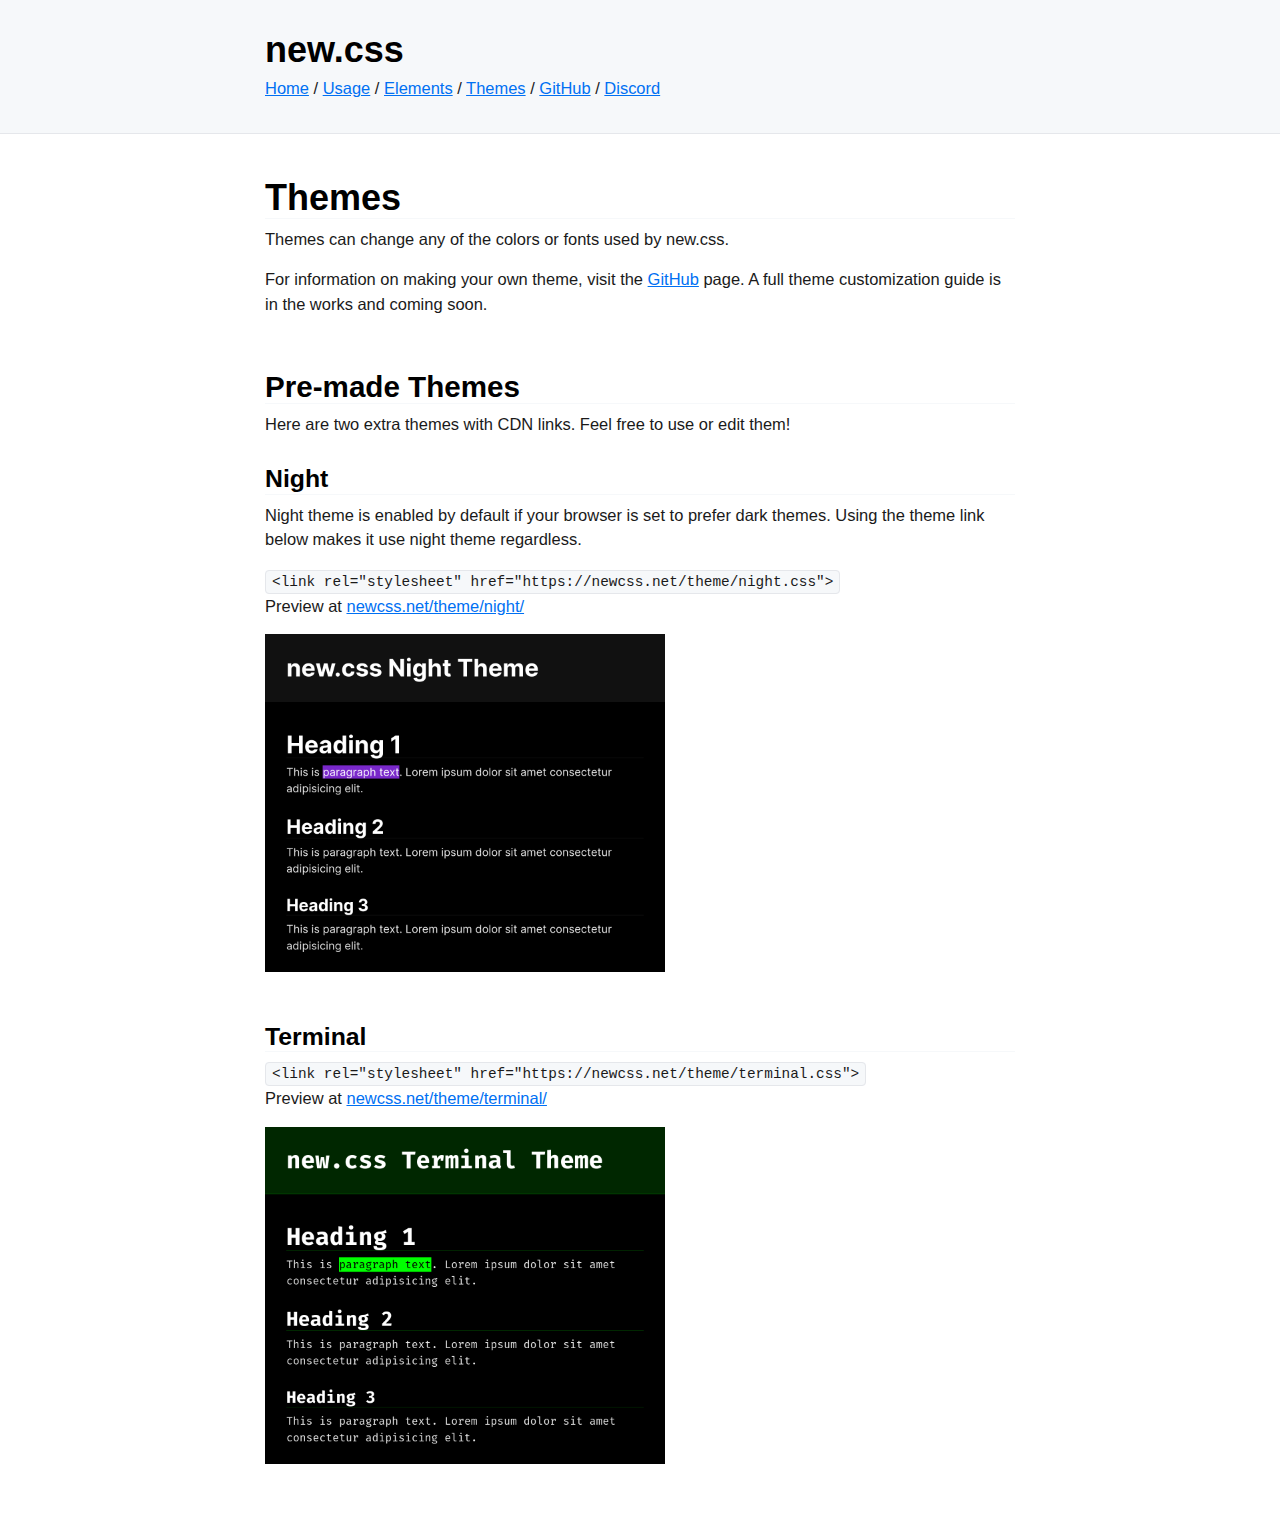
<file: themes.html>
<!DOCTYPE html>
<html lang="en">
<head>
    <meta charset="UTF-8">
    <meta name="viewport" content="width=device-width, initial-scale=1.0">
    <title>new.css</title>
    <meta name="description" content="A classless CSS framework to write modern websites using only HTML.">
    <meta name="keywords" content="newcss,new.css,css,xz,css framework,classless css,xz.style">
    <meta property="og:title" content="new.css">
    <meta property="og:url" content="https://newcss.net">
    <meta property="og:description" content="A classless CSS framework to write modern websites using only HTML.">
    <meta property="og:type" content="website">
    <meta property="og:image" content="https://newcss.net/_assets/og.png">
    <link rel="stylesheet" href="/new.min.css">
</head>
<body>
    <header>
        <h1>new.css</h1>
        <nav>
            <a href="https://newcss.net">Home</a> /
            <a href="https://newcss.net/usage/">Usage</a> /
            <a href="https://newcss.net/usage/elements/">Elements</a> /
            <a href="https://newcss.net/themes/">Themes</a> /
            <a href="https://github.com/xz/new.css">GitHub</a> / 
            <a href="https://discord.gg/hhuuC4w">Discord</a>
        </nav>
    </header>

    <h1>Themes</h1>

    <p>Themes can change any of the colors or fonts used by new.css.</p>
    
    <p>For information on making your own theme, visit the <a href="https://github.com/xz/new.css#Customizing">GitHub</a> page. A full theme customization guide is in the works and coming soon.</p>

    <br>

    <h2>Pre-made Themes</h2>

    <p>Here are two extra themes with CDN links. Feel free to use or edit them!</p>

    <h3 id="night">Night</h3>

    <p>Night theme is enabled by default if your browser is set to prefer dark themes. Using the theme link below makes it use night theme regardless.</p>

    <code>&lt;link rel=&quot;stylesheet&quot; href=&quot;https://newcss.net/theme/night.css&quot;&gt;</code>

    <p>Preview at <a href="https://newcss.net/theme/night/">newcss.net/theme/night/</a></p>

    <p><img src="/_assets/night.png" alt="Night theme" width="400px"></p>

    <h3 id="terminal">Terminal</h3>

    <code>&lt;link rel=&quot;stylesheet&quot; href=&quot;https://newcss.net/theme/terminal.css&quot;&gt;</code>

    <p>Preview at <a href="https://newcss.net/theme/terminal/">newcss.net/theme/terminal/</a></p>

    <p><img src="/_assets/terminal.png" alt="Terminal theme" width="400px"></p>

    <script async defer src="https://api.newcss.net/latest.js"></script>
    <noscript><img src="https://api.newcss.net/noscript.gif" alt=""></noscript>
</body>
</file>
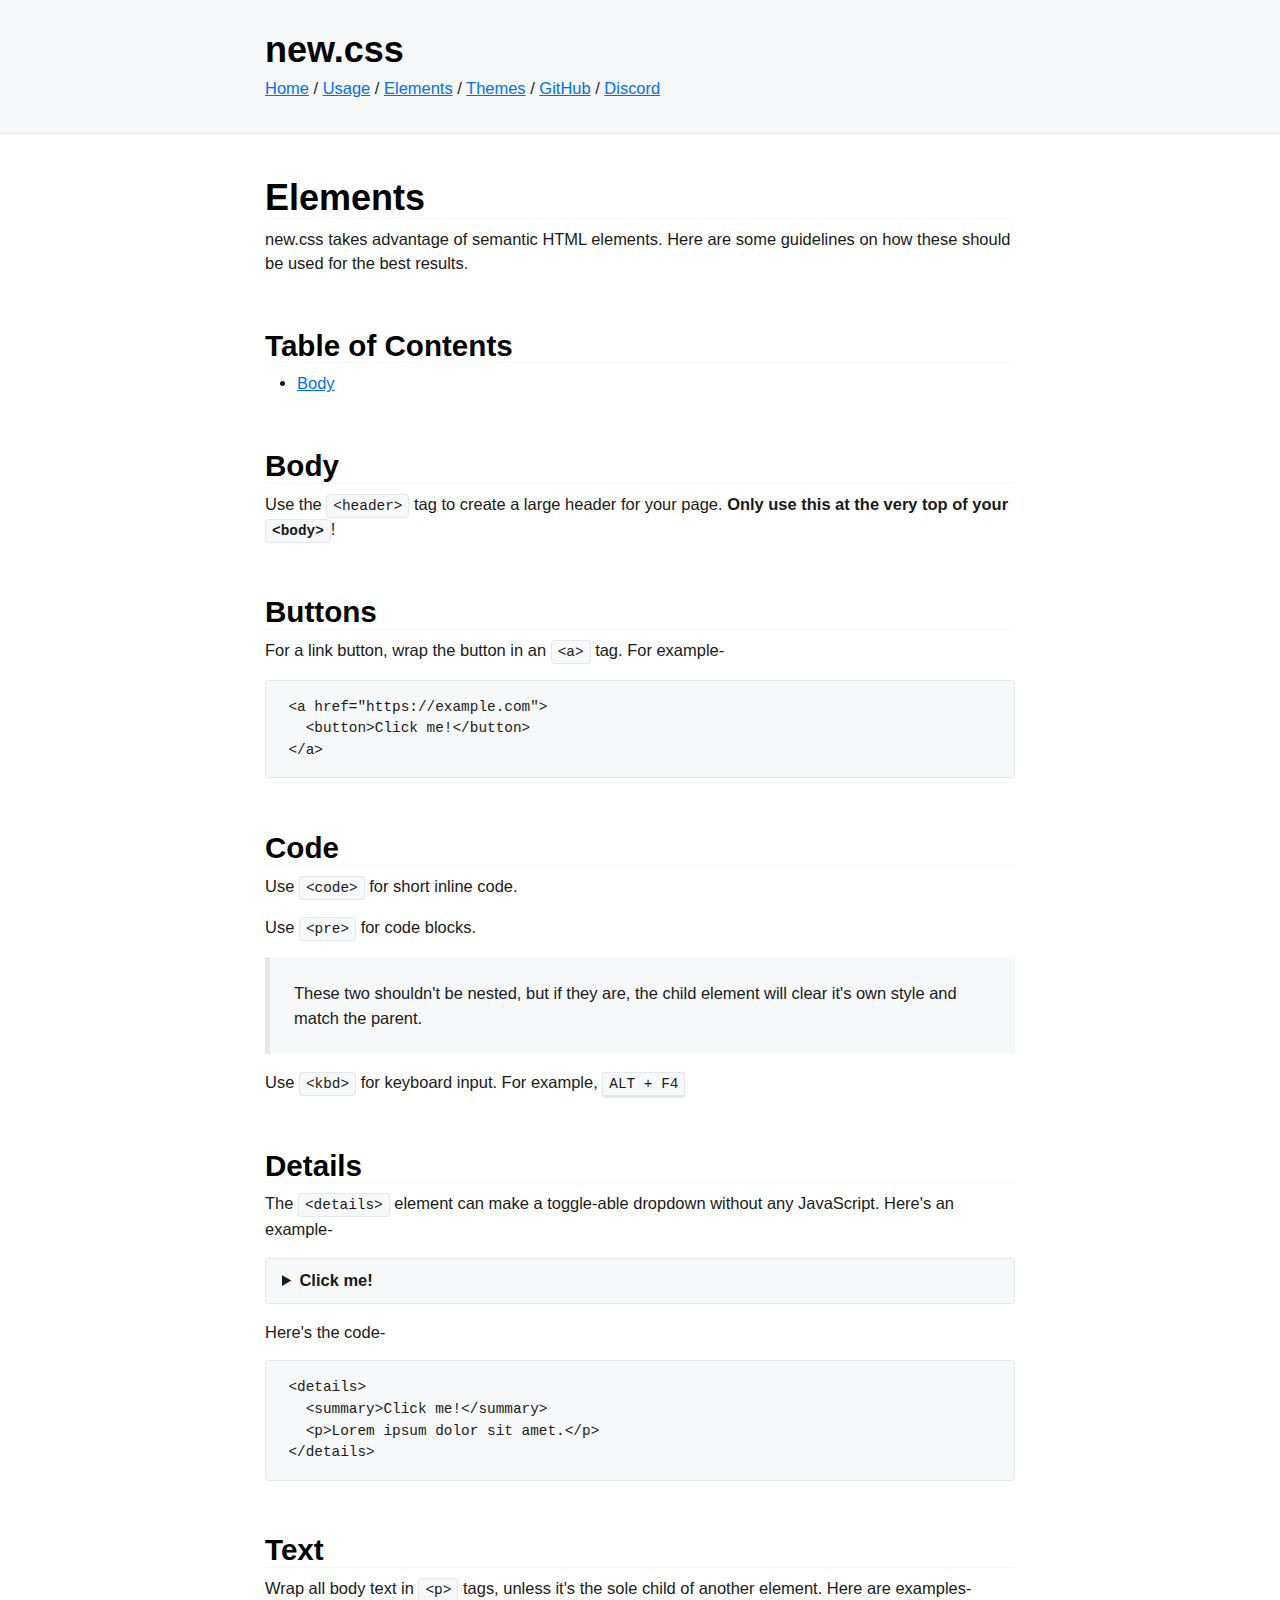
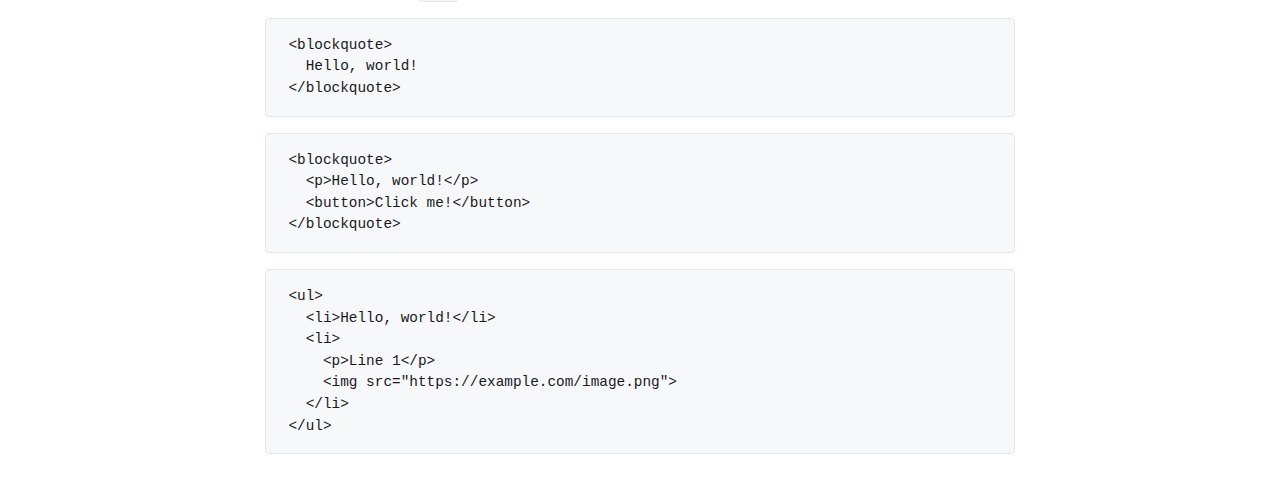
<file: usage/elements.html>
<!DOCTYPE html>
<html lang="en">
<head>
    <meta charset="UTF-8">
    <meta name="viewport" content="width=device-width, initial-scale=1.0">
    <title>Elements - new.css</title>
    <meta name="description" content="A classless CSS framework to write modern websites using only HTML.">
    <meta name="keywords" content="newcss,new.css,css,xz,css framework,classless css,xz.style">
    <meta property="og:title" content="new.css">
    <meta property="og:url" content="https://newcss.net">
    <meta property="og:description" content="A classless CSS framework to write modern websites using only HTML.">
    <meta property="og:type" content="website">
    <meta property="og:image" content="https://newcss.net/_assets/og.png">
    <link rel="stylesheet" href="/new.min.css">
</head>
<body>
    <header>
        <h1>new.css</h1>
        <nav>
            <a href="https://newcss.net">Home</a> /
            <a href="https://newcss.net/usage/">Usage</a> /
            <a href="https://newcss.net/usage/elements/">Elements</a> /
            <a href="https://newcss.net/themes/">Themes</a> /
            <a href="https://github.com/xz/new.css">GitHub</a> / 
            <a href="https://discord.gg/hhuuC4w">Discord</a>
        </nav>
    </header>

    <h1>Elements</h1>

    <p>new.css takes advantage of semantic HTML elements. Here are some guidelines on how these should be used for the best results.</p>

    <br>

    <h2>Table of Contents</h2>
    <ul>
        <li><a href="#body">Body</a></li>
    </ul>

    <br>

    <h2>Body</h2>
    
    <p>Use the <code>&lt;header&gt;</code> tag to create a large header for your page. <strong>Only use this at the very top of your <code>&lt;body&gt;</code></strong>!</p>

    <br>

    <h2>Buttons</h2>

    <p>For a link button, wrap the button in an <code>&lt;a&gt;</code> tag. For example-</p>

    <pre>
&lt;a href=&quot;https://example.com&quot;&gt;
  &lt;button&gt;Click me!&lt;/button&gt;
&lt;/a&gt;</pre>

    <br>

    <h2>Code</h2>

    <p>Use <code>&lt;code&gt;</code> for short inline code.</p>

    <p>Use <code>&lt;pre&gt;</code> for code blocks.</p>

    <blockquote>These two shouldn't be nested, but if they are, the child element will clear it's own style and match the parent.</blockquote>

    <p>Use <code>&lt;kbd&gt;</code> for keyboard input. For example, <kbd>ALT + F4</kbd></p>

    <br>

    <h2>Details</h2>

    <p>The <code>&lt;details&gt;</code> element can make a toggle-able dropdown without any JavaScript. Here's an example-</p>

    <details>
        <summary>Click me!</summary>
        <p>Lorem ipsum dolor sit amet.</p>
    </details>

    <p>Here's the code-</p>

<pre>
&lt;details&gt;
  &lt;summary&gt;Click me!&lt;/summary&gt;
  &lt;p&gt;Lorem ipsum dolor sit amet.&lt;/p&gt;
&lt;/details&gt;    
</pre>

    <br>

    <h2>Text</h2>

    <p>Wrap all body text in <code>&lt;p&gt;</code> tags, unless it's the sole child of another element. Here are examples-</p>

<pre>
&lt;blockquote&gt;
  Hello, world!
&lt;/blockquote&gt;
</pre>

<pre>
&lt;blockquote&gt;
  &lt;p&gt;Hello, world!&lt;/p&gt;
  &lt;button&gt;Click me!&lt;/button&gt;
&lt;/blockquote&gt;
</pre>

<pre>
&lt;ul&gt;
  &lt;li&gt;Hello, world!&lt;/li&gt;
  &lt;li&gt;
    &lt;p&gt;Line 1&lt;/p&gt;
    &lt;img src=&quot;https://example.com/image.png&quot;&gt;
  &lt;/li&gt;
&lt;/ul&gt;
</pre>
    
    <script async defer src="https://api.newcss.net/latest.js"></script>
    <noscript><img src="https://api.newcss.net/noscript.gif" alt=""></noscript>

</body>
</file>
<file: new.min.css>
@import "https://fonts.xz.style/serve/inter.css";:root{--nc-font-sans:Inter,-apple-system,BlinkMacSystemFont,'Segoe UI',Roboto,Oxygen,Ubuntu,Cantarell,'Open Sans','Helvetica Neue',sans-serif,"Apple Color Emoji","Segoe UI Emoji","Segoe UI Symbol";--nc-font-mono:Consolas,monaco,'Ubuntu Mono','Liberation Mono','Courier New',Courier,monospace;--nc-tx-1:#000;--nc-tx-2:#1A1A1A;--nc-bg-1:#FFF;--nc-bg-2:#F6F8FA;--nc-bg-3:#E5E7EB;--nc-lk-1:#0070F3;--nc-lk-2:#0366D6;--nc-lk-tx:#FFF;--nc-ac-1:#79FFE1;--nc-ac-tx:#0C4047}@media (prefers-color-scheme: dark){:root{--nc-tx-1:#fff;--nc-tx-2:#eee;--nc-bg-1:#000;--nc-bg-2:#111;--nc-bg-3:#222;--nc-lk-1:#3291FF;--nc-lk-2:#0070F3;--nc-lk-tx:#FFF;--nc-ac-1:#7928CA;--nc-ac-tx:#FFF}}*{margin:0;padding:0}address,area,article,aside,audio,blockquote,datalist,details,dl,fieldset,figure,form,input,iframe,img,meter,nav,ol,optgroup,option,output,p,pre,progress,ruby,section,table,textarea,ul,video{margin-bottom:1rem}html,input,select,button{font-family:var(--nc-font-sans)}body{margin:0 auto;max-width:750px;padding:2rem;border-radius:6px;overflow-x:hidden;word-break:break-word;overflow-wrap:break-word;background:var(--nc-bg-1);color:var(--nc-tx-2);font-size:1.03rem;line-height:1.5}::selection{background:var(--nc-ac-1);color:var(--nc-ac-tx)}p{margin-bottom:1rem}h1,h2,h3,h4,h5,h6{line-height:1;color:var(--nc-tx-1);padding-top:.875rem}h1,h2,h3{color:var(--nc-tx-1);padding-bottom:2px;margin-bottom:8px;border-bottom:1px solid var(--nc-bg-2)}h4,h5,h6{margin-bottom:.3rem}h1{font-size:2.25rem}h2{font-size:1.85rem}h3{font-size:1.55rem}h4{font-size:1.25rem}h5{font-size:1rem}h6{font-size:.875rem}a{color:var(--nc-lk-1)}a:hover{color:var(--nc-lk-2)}abbr:hover{cursor:help}blockquote{padding:1.5rem;background:var(--nc-bg-2);border-left:5px solid var(--nc-bg-3)}abbr{cursor:help}blockquote :last-child{padding-bottom:0;margin-bottom:0}header{background:var(--nc-bg-2);border-bottom:1px solid var(--nc-bg-3);padding:2rem 1.5rem;margin:-2rem calc(0px - (50vw - 50%)) 2rem;padding-left:calc(50vw - 50%);padding-right:calc(50vw - 50%)}header h1,header h2,header h3{padding-bottom:0;border-bottom:0}header > :first-child{margin-top:0;padding-top:0}header > :last-child{margin-bottom:0}a button,button,input[type="submit"],input[type="reset"],input[type="button"]{font-size:1rem;display:inline-block;padding:6px 12px;text-align:center;text-decoration:none;white-space:nowrap;background:var(--nc-lk-1);color:var(--nc-lk-tx);border:0;border-radius:4px;box-sizing:border-box;cursor:pointer;color:var(--nc-lk-tx)}a button[disabled],button[disabled],input[type="submit"][disabled],input[type="reset"][disabled],input[type="button"][disabled]{cursor:default;opacity:.5;cursor:not-allowed}a button:focus,a button:hover,button:focus,button:hover,input[type="submit"]:focus,input[type="submit"]:hover,input[type="reset"]:focus,input[type="reset"]:hover,input[type="button"]:focus,input[type="button"]:hover{background:var(--nc-lk-2)}code,pre,kbd,samp{font-family:var(--nc-font-mono)}code,samp,kbd,pre{background:var(--nc-bg-2);border:1px solid var(--nc-bg-3);border-radius:4px;padding:3px 6px;font-size:.9rem}kbd{border-bottom:3px solid var(--nc-bg-3)}pre{padding:1rem 1.4rem;max-width:100%;overflow:auto}pre code{background:inherit;font-size:inherit;color:inherit;border:0;padding:0;margin:0}code pre{display:inline;background:inherit;font-size:inherit;color:inherit;border:0;padding:0;margin:0}details{padding:.6rem 1rem;background:var(--nc-bg-2);border:1px solid var(--nc-bg-3);border-radius:4px}summary{cursor:pointer;font-weight:700}details[open]{padding-bottom:.75rem}details[open] summary{margin-bottom:6px}details[open]>:last-child{margin-bottom:0}dt{font-weight:700}dd::before{content:'→ '}hr{border:0;border-bottom:1px solid var(--nc-bg-3);margin:1rem auto}fieldset{margin-top:1rem;padding:2rem;border:1px solid var(--nc-bg-3);border-radius:4px}legend{padding:auto .5rem}table{border-collapse:collapse;width:100%}td,th{border:1px solid var(--nc-bg-3);text-align:left;padding:.5rem}th{background:var(--nc-bg-2)}tr:nth-child(even){background:var(--nc-bg-2)}table caption{font-weight:700;margin-bottom:.5rem}textarea{max-width:100%}ol,ul{padding-left:2rem}li{margin-top:.4rem}ul ul,ol ul,ul ol,ol ol{margin-bottom:0}mark{padding:3px 6px;background:var(--nc-ac-1);color:var(--nc-ac-tx)}textarea,select,input{padding:6px 12px;margin-bottom:.5rem;background:var(--nc-bg-2);color:var(--nc-tx-2);border:1px solid var(--nc-bg-2);border-radius:4px;box-shadow:none;box-sizing:border-box}textarea:focus,select:focus,input[type]:focus{border:1px solid var(--nc-bg-3);outline:0}img{max-width:100%}
</file>
